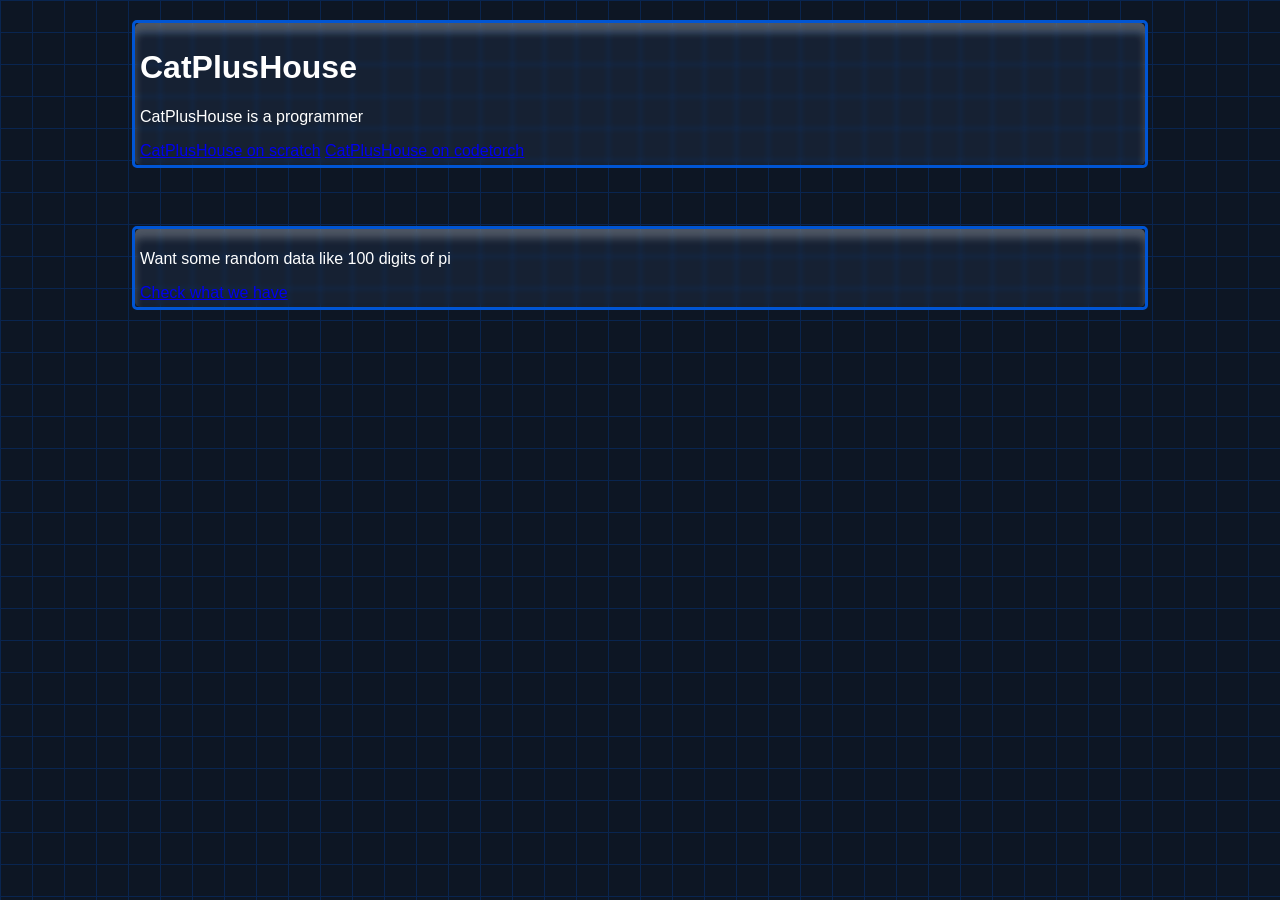
<file: index.html>
<!doctype html>
<html>
  <head>
    <link rel="stylesheet" href="https://CatPlusHouse.github.io/index.css">
    <title>CatPlusHouse</title>
  </head>
  <body>
    <div class="bg"></div>
    <div class="win">
    <h1>CatPlusHouse</h1>
    <p>CatPlusHouse is a programmer</p>
    <a href="https://scratch.mit.edu/users/CatPlusHouse">CatPlusHouse on scratch</a>
    <a href="https://codetorch/en/CatPlusHouse">CatPlusHouse on codetorch</a>
    </div>
    <br>
    <div class="win">
      <p>Want some random data like 100 digits of pi </p>
      <a href="https://CatPlusHouse.github.io/data/">Check what we have</a>
    </div>
  </body>
</html>
</file>
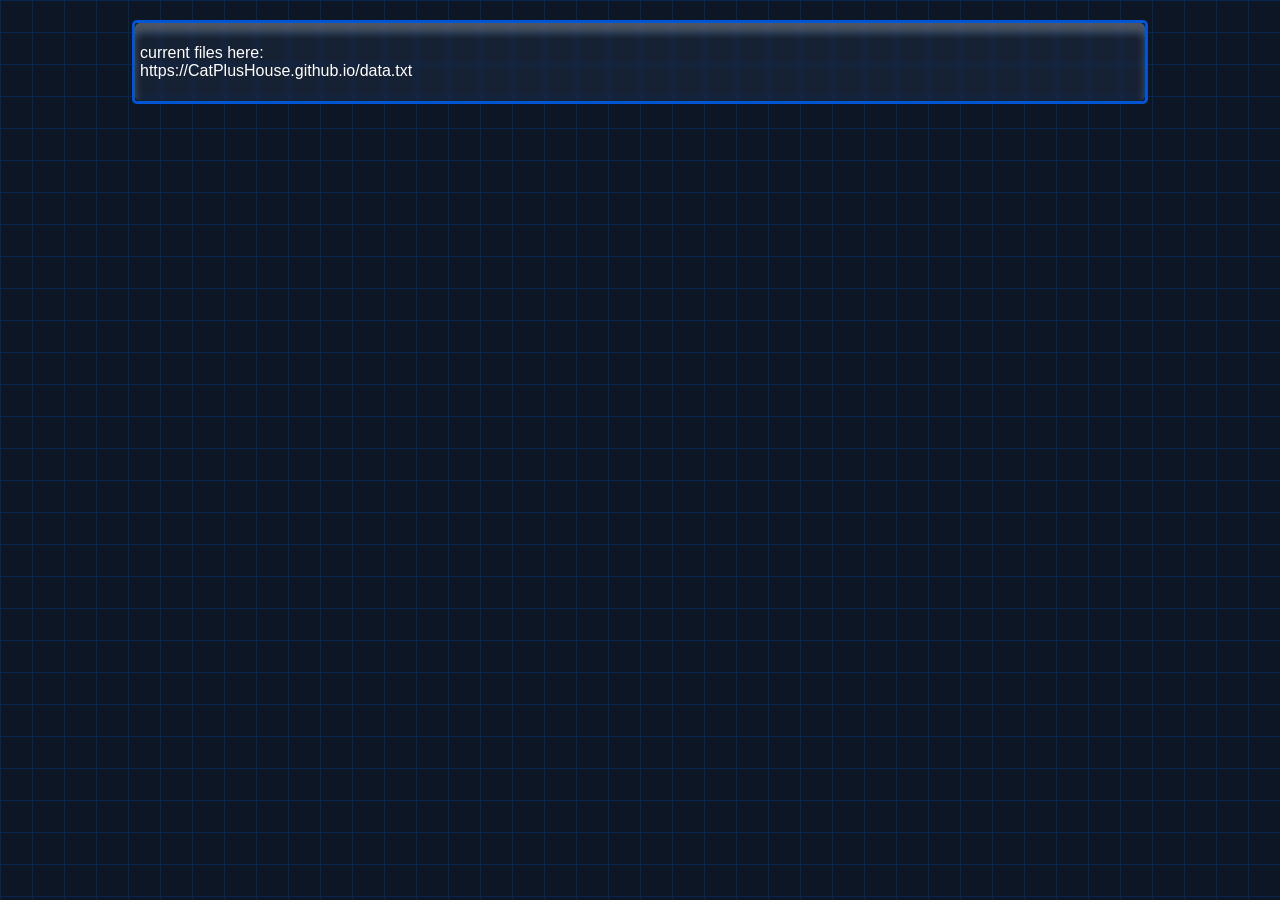
<file: data/index.html>
<!doctype html>
<html>
  <head>
    <link rel="stylesheet" href="https://CatPlusHouse.github.io/index.css">
    <title>data files</title>
  </head>
  <body>
    <div class="bg"></div>
    <div class="win">
    <p>current files here:<br>https://CatPlusHouse.github.io/data.txt</p>
  </body>
</html>
</file>
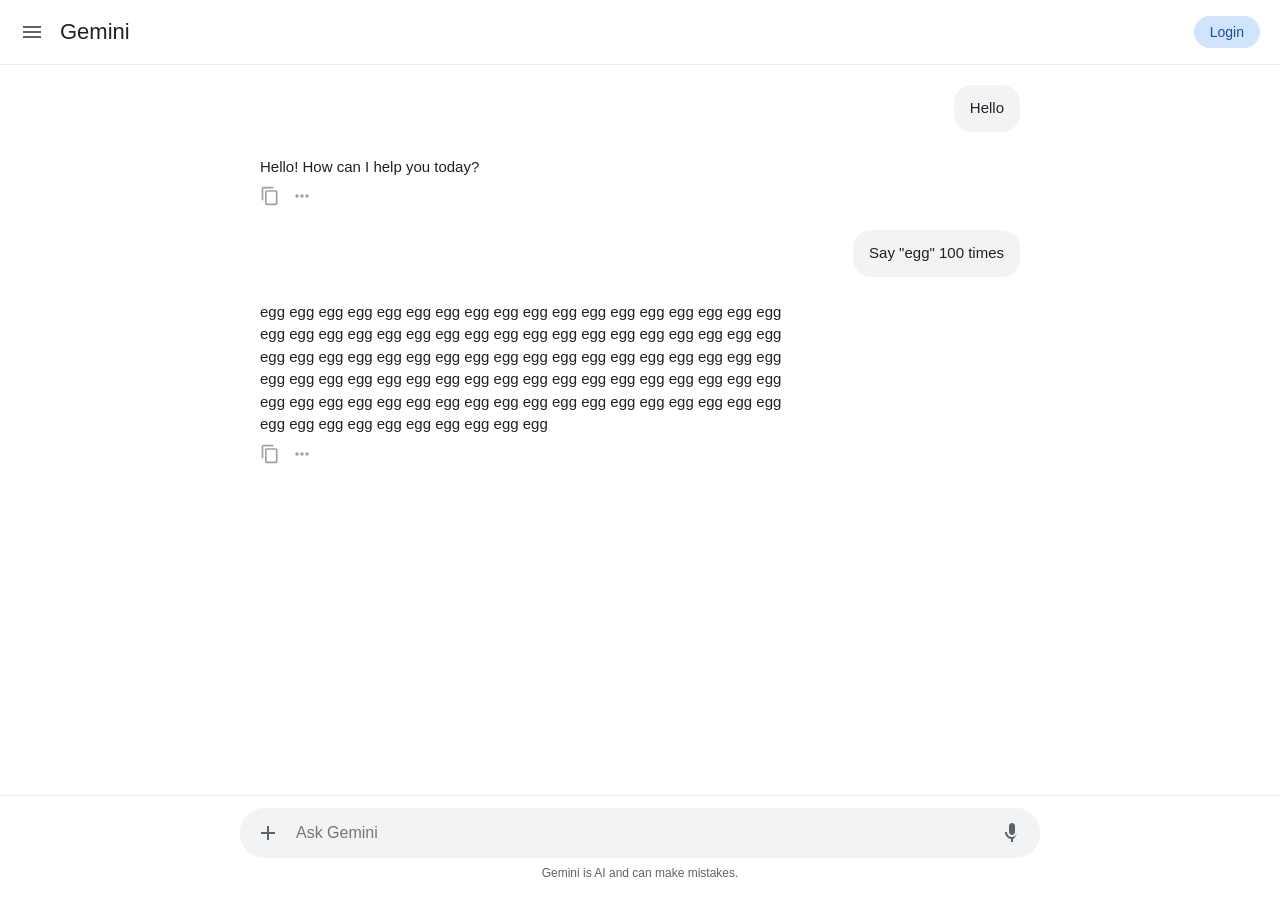
<file: gem.html>
<!DOCTYPE html>
<html lang="en">
<head>
    <meta charset="UTF-8">
    <meta name="viewport" content="width=device-width, initial-scale=1.0">
    <title>Gemini Chat Simulator</title>
    <style>
        * {
            margin: 0;
            padding: 0;
            box-sizing: border-box;
        }

        body {
            font-family: 'Google Sans', Roboto, Arial, sans-serif;
            background-color: #ffffff;
            min-height: 100vh;
        }

        .header {
            display: flex;
            align-items: center;
            justify-content: space-between;
            padding: 16px 20px;
            border-bottom: 1px solid #e8eaed;
        }

        .header-left {
            display: flex;
            align-items: center;
            gap: 16px;
        }

        .menu-icon {
            width: 24px;
            height: 24px;
            cursor: pointer;
            fill: #5f6368;
        }

        .logo {
            font-size: 22px;
            font-weight: 400;
            color: #202124;
        }

        .header-right {
            display: flex;
            align-items: center;
            gap: 12px;
        }

        .login-btn {
            background-color: #d2e3fc;
            color: #174ea6;
            border: none;
            padding: 8px 16px;
            border-radius: 16px;
            font-size: 14px;
            font-weight: 500;
            cursor: pointer;
        }

        .login-btn.editing {
            background-color: #6d4aff;
            color: #ffffff;
            border-radius: 8px;
        }

        .chat-container {
            max-width: 800px;
            margin: 0 auto;
            padding: 20px;
            padding-bottom: 100px;
        }

        .message {
            margin-bottom: 24px;
        }

        .message.user {
            display: flex;
            justify-content: flex-end;
        }

        .bubble {
            max-width: 70%;
            padding: 12px 16px;
            border-radius: 18px;
            font-size: 15px;
            line-height: 1.5;
            word-wrap: break-word;
            white-space: pre-wrap;
        }

        .message.user .bubble {
            background-color: #f1f3f4;
            color: #202124;
        }

        .message.ai {
            display: flex;
            justify-content: flex-start;
            flex-wrap: wrap;
        }

        .message.ai .bubble {
            flex-basis: 100%;
            background-color: transparent;
            color: #202124;
            padding: 0;
        }

        .message-actions {
            display: flex;
            gap: 12px;
            margin-top: 8px;
            flex-basis: 100%;
        }

        .action-icon {
            width: 20px;
            height: 20px;
            fill: #5f6368;
            cursor: pointer;
            opacity: 0.6;
        }

        .action-icon:hover {
            opacity: 1;
        }

        .input-area {
            position: fixed;
            bottom: 0;
            left: 0;
            right: 0;
            background: #ffffff;
            padding: 12px 20px 20px;
            border-top: 1px solid #e8eaed;
        }

        .input-container {
            max-width: 800px;
            margin: 0 auto;
            display: flex;
            align-items: center;
            background-color: #f1f3f4;
            border-radius: 24px;
            padding: 8px 16px;
        }

        .plus-icon,
        .mic-icon {
            width: 24px;
            height: 24px;
            fill: #5f6368;
            cursor: pointer;
        }

        .plus-icon {
            margin-right: 8px;
        }

        .input-field {
            flex: 1;
            border: none;
            background: transparent;
            font-size: 16px;
            padding: 8px;
            outline: none;
        }

        .footer-text {
            text-align: center;
            font-size: 12px;
            color: #5f6368;
            margin-top: 8px;
        }

        .editable {
            border: 2px dashed #6d4aff;
            padding: 8px;
            margin: 4px 0;
            cursor: text;
        }

        .hidden {
            display: none !important;
        }

        .add-message-btn {
            position: fixed;
            bottom: 120px;
            right: 20px;
            background-color: #6d4aff;
            color: white;
            border: none;
            padding: 12px 20px;
            border-radius: 8px;
            font-size: 14px;
            cursor: pointer;
            z-index: 1000;
        }
    </style>
</head>
<body>
    <button class="add-message-btn hidden" id="addMessageBtn">+ Add Message</button>

    <div class="header">
        <div class="header-left">
            <svg class="menu-icon" viewBox="0 0 24 24" aria-hidden="true">
                <path d="M3 18h18v-2H3v2zm0-5h18v-2H3v2zm0-7v2h18V6H3z"/>
            </svg>
            <span class="logo">Gemini</span>
        </div>
        <div class="header-right">
            <!-- This is the editor toggle, styled as Login when not editing. -->
            <button class="login-btn" id="toggleEditor">Login</button>
        </div>
    </div>

    <div class="chat-container" id="chatContainer"></div>

    <div class="input-area">
        <div class="input-container">
            <svg class="plus-icon" viewBox="0 0 24 24" aria-hidden="true">
                <path d="M19 13h-6v6h-2v-6H5v-2h6V5h2v6h6v2z"/>
            </svg>
            <input type="text" class="input-field" id="messageInput" placeholder="Ask Gemini">
            <svg class="mic-icon" viewBox="0 0 24 24" aria-hidden="true">
                <path d="M12 14c1.66 0 3-1.34 3-3V5c0-1.66-1.34-3-3-3S9 3.34 9 5v6c0 1.66 1.34 3 3 3z"/>
                <path d="M17 11c0 2.76-2.24 5-5 5s-5-2.24-5-5H5c0 3.53 2.61 6.43 6 6.92V21h2v-3.08c1.39-.49 4-3.39 4-6.92h-2z"/>
            </svg>
        </div>
        <div class="footer-text">Gemini is AI and can make mistakes.</div>
    </div>

    <script>
        const chatContainer = document.getElementById('chatContainer');
        const messageInput = document.getElementById('messageInput');
        const toggleEditorBtn = document.getElementById('toggleEditor');
        const addMessageBtn = document.getElementById('addMessageBtn');

        let editorMode = false;

        const initialMessages = [
            { type: 'user', text: 'Hello' },
            { type: 'ai', text: 'Hello! How can I help you today?' },
            { type: 'user', text: 'Say "egg" 100 times' },
            { type: 'ai', text: Array(100).fill('egg').join(' ') }
        ];

        function escapeHtml(text) {
            const div = document.createElement('div');
            div.textContent = text;
            return div.innerHTML;
        }

        function renderMessages() {
            chatContainer.innerHTML = '';

            initialMessages.forEach(msg => {
                const messageDiv = document.createElement('div');
                messageDiv.className = `message ${msg.type}`;

                if (msg.type === 'user') {
                    messageDiv.innerHTML = `<div class="bubble">${escapeHtml(msg.text)}</div>`;
                } else {
                    messageDiv.innerHTML = `
                        <div class="bubble">${escapeHtml(msg.text)}</div>
                        <div class="message-actions">
                            <svg class="action-icon" viewBox="0 0 24 24" aria-label="Copy response">
                                <path d="M16 1H4c-1.1 0-2 .9-2 2v14h2V3h12V1zm3 4H8c-1.1 0-2 .9-2 2v14c0 1.1.9 2 2 2h11c1.1 0 2-.9 2-2V7c0-1.1-.9-2-2-2zm0 16H8V7h11v14z"/>
                            </svg>
                            <svg class="action-icon" viewBox="0 0 24 24" aria-label="More options">
                                <path d="M6 10c-1.1 0-2 .9-2 2s.9 2 2 2 2-.9 2-2-.9-2-2-2zm12 0c-1.1 0-2 .9-2 2s.9 2 2 2 2-.9 2-2-.9-2-2-2zm-6 0c-1.1 0-2 .9-2 2s.9 2 2 2 2-.9 2-2-.9-2-2-2z"/>
                            </svg>
                        </div>
                    `;
                }

                chatContainer.appendChild(messageDiv);
            });

            if (editorMode) enableEditing();
        }

        function enableEditing() {
            document.querySelectorAll('.bubble').forEach(bubble => {
                bubble.contentEditable = 'true';
                bubble.classList.add('editable');
            });

            addMessageBtn.classList.remove('hidden');
            toggleEditorBtn.classList.add('editing');
            toggleEditorBtn.textContent = 'Done Editing';
        }

        function disableEditing() {
            document.querySelectorAll('.bubble[contenteditable]').forEach(bubble => {
                bubble.contentEditable = 'false';
                bubble.classList.remove('editable');
            });

            addMessageBtn.classList.add('hidden');
            toggleEditorBtn.classList.remove('editing');
            toggleEditorBtn.textContent = 'Login';
        }

        // Read the currently edited DOM into the data model before re-rendering.
        function updateMessagesFromDOM() {
            const messages = [...document.querySelectorAll('.message')].map(messageEl => ({
                type: messageEl.classList.contains('user') ? 'user' : 'ai',
                text: messageEl.querySelector('.bubble').innerText
            }));

            initialMessages.splice(0, initialMessages.length, ...messages);
            saveMessages();
        }

        function saveMessages() {
            localStorage.setItem('geminiFakeChat', JSON.stringify(initialMessages));
        }

        function sendMessage() {
            const text = messageInput.value.trim();
            if (!text || editorMode) return;

            initialMessages.push({ type: 'user', text });
            messageInput.value = '';
            initialMessages.push({ type: 'ai', text: '...' });
            saveMessages();
            renderMessages();
            scrollToBottom();
        }

        function addNewMessage() {
            const type = prompt('Message type (user or ai):', 'user');
            if (type !== 'user' && type !== 'ai') {
                alert('Must be "user" or "ai"');
                return;
            }

            const text = prompt('Enter message text:');
            if (text !== null) {
                initialMessages.push({ type, text });
                saveMessages();
                renderMessages();
                scrollToBottom();
            }
        }

        function scrollToBottom() {
            window.scrollTo(0, document.body.scrollHeight);
        }

        function loadSavedMessages() {
            const saved = localStorage.getItem('geminiFakeChat');
            if (!saved) return;

            try {
                const parsed = JSON.parse(saved);
                if (Array.isArray(parsed)) {
                    initialMessages.splice(0, initialMessages.length, ...parsed);
                }
            } catch (error) {
                console.log('Could not load saved messages');
            }
        }

        toggleEditorBtn.addEventListener('click', () => {
            if (editorMode) {
                // Capture edits first. Rendering before this would discard them.
                updateMessagesFromDOM();
                editorMode = false;
                disableEditing();
                renderMessages();
            } else {
                editorMode = true;
                enableEditing();
            }
        });

        addMessageBtn.addEventListener('click', addNewMessage);

        messageInput.addEventListener('keypress', event => {
            if (event.key === 'Enter') sendMessage();
        });

        loadSavedMessages();
        renderMessages();
        scrollToBottom();
    </script>
</body>
</html>
</file>
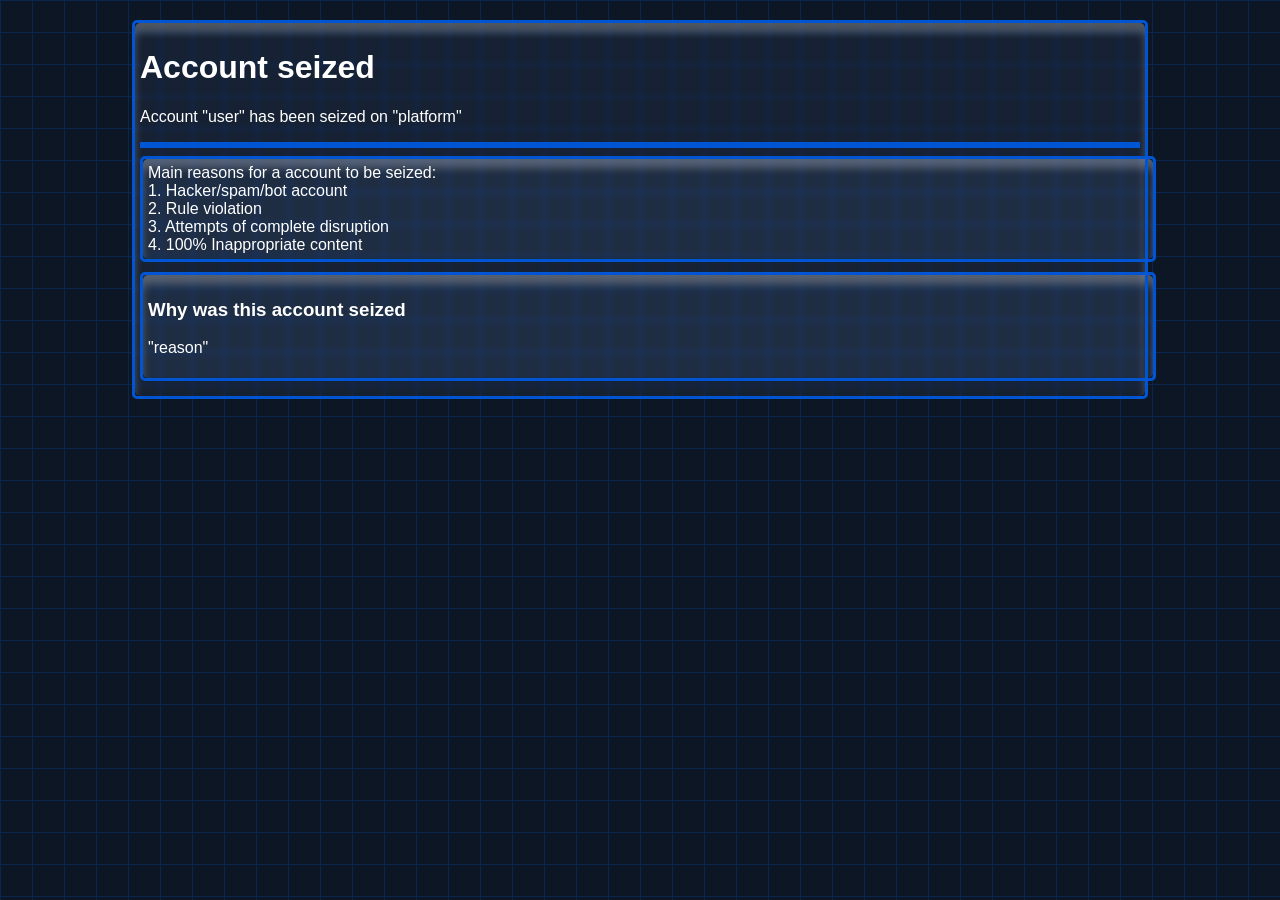
<file: template.html>
<!doctype html>
<html>
  <head>
    <link rel="stylesheet" href="https://CatPlusHouse.github.io/index.css">
    <title>Account seized</title>
  </head>
  <body>
    <div class="bg"></div>
    <div class="win">
    <h1>Account seized</h1>
    <p>Account "user" has been seized on "platform" <p>
<hr>
    <div class="nest">Main reasons for a account to be seized:<br>
1. Hacker/spam/bot account<br>
2. Rule violation<br>
3. Attempts of complete disruption<br>
4. 100% Inappropriate content<br></div>
    <div class="nest"><h3>Why was this account seized</h3>
      <p>"reason"</p>
    </div>
  </body>
</html>
</file>
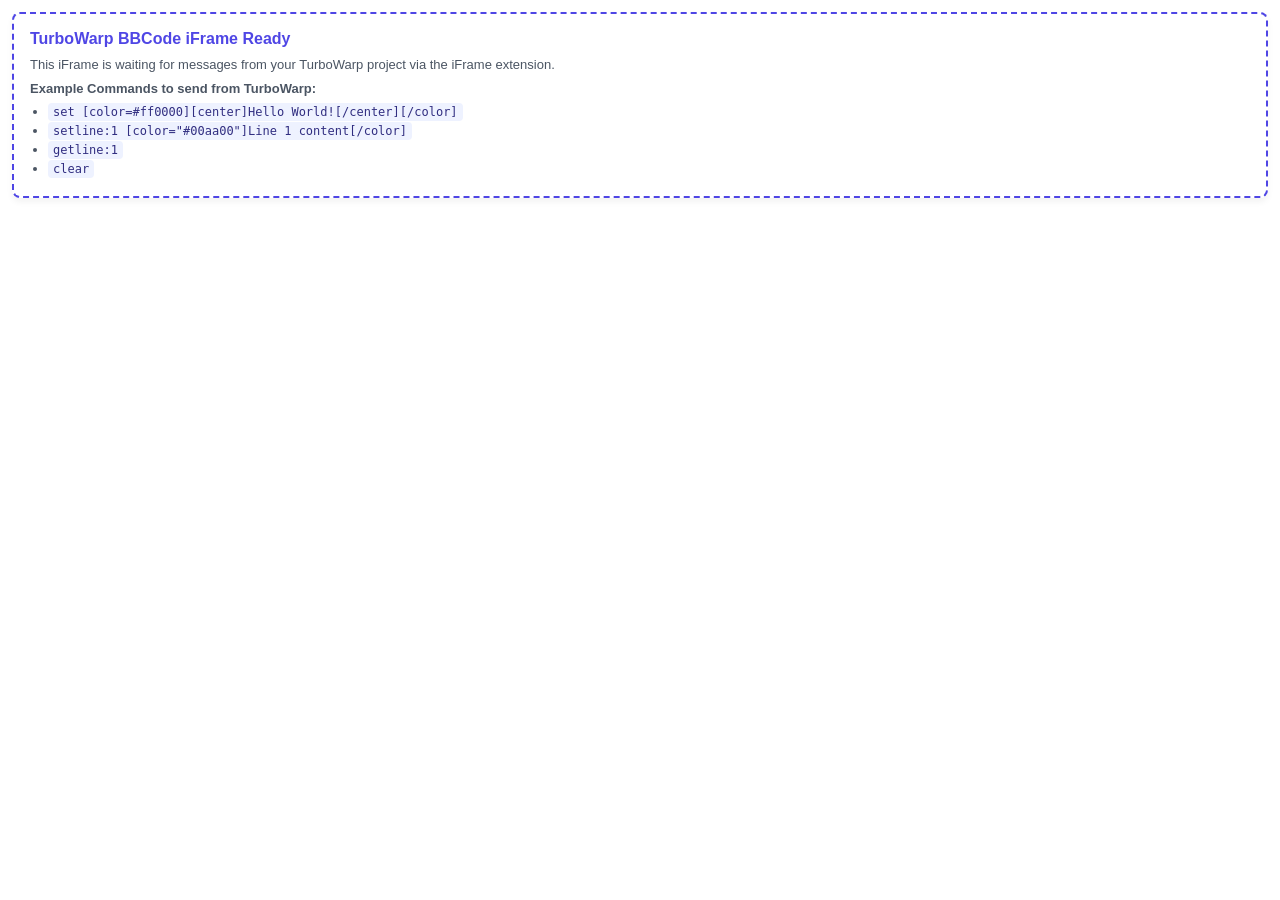
<file: mod/bb.html>
<!DOCTYPE html>
<html lang="en">
<head>
    <meta charset="UTF-8">
    <meta name="viewport" content="width=device-width, initial-scale=1.0">
    <title>TurboWarp BBCode iFrame Renderer</title>
    <style>
        * {
            box-sizing: border-box;
            margin: 0;
            padding: 0;
        }
        
        /* Force 100% transparency everywhere */
        html, body {
            width: 100%;
            height: 100%;
            background: transparent !important;
            font-family: -apple-system, BlinkMacSystemFont, "Segoe UI", Roboto, Helvetica, Arial, sans-serif;
            color: #333;
            overflow: auto;
        }

        #container {
            width: 100%;
            min-height: 100%;
            padding: 12px;
            display: flex;
            flex-direction: column;
            justify-content: flex-start;
            background: transparent !important;
        }

        /* Instructions Screen */
        #instructions {
            background: rgba(255, 255, 255, 0.95);
            border: 2px dashed #4f46e5;
            border-radius: 8px;
            padding: 16px;
            max-width: 100%;
            box-shadow: 0 4px 6px rgba(0,0,0,0.05);
        }
        #instructions h2 {
            font-size: 16px;
            color: #4f46e5;
            margin-bottom: 8px;
        }
        #instructions p {
            font-size: 13px;
            color: #4b5563;
            margin-bottom: 6px;
            line-height: 1.4;
        }
        #instructions code {
            background: #eef2ff;
            color: #312e81;
            padding: 2px 5px;
            border-radius: 4px;
            font-family: monospace;
            font-size: 12px;
            word-break: break-all;
        }
        #instructions ul {
            margin-left: 18px;
            margin-top: 6px;
            font-size: 13px;
            color: #4b5563;
        }
        #instructions li {
            margin-bottom: 4px;
        }

        /* Output container */
        #output {
            width: 100%;
            word-break: break-word;
            line-height: 1.5;
            background: transparent !important;
        }

        /* BBCode Styles */
        .bb-center { text-align: center; display: block; }
        .bb-left { text-align: left; display: block; }
        .bb-right { text-align: right; display: block; }
        .bb-bold { font-weight: bold; }
        .bb-italic { font-style: italic; }
        .bb-underline { text-decoration: underline; }
        .bb-strike { text-decoration: line-through; }
        .bb-big { font-size: 1.3em; }
        .bb-small { font-size: 0.8em; }
        
        .bb-quote {
            border-left: 4px solid #cbd5e1;
            padding-left: 10px;
            margin: 6px 0;
            color: #475569;
            background: rgba(0,0,0,0.02);
        }
        .bb-code {
            font-family: monospace;
            background: rgba(0,0,0,0.05);
            padding: 2px 6px;
            border-radius: 4px;
            border: 1px solid rgba(0,0,0,0.1);
            white-space: pre-wrap;
        }
    </style>
</head>
<body>

<div id="container">
    <div id="instructions">
        <h2>TurboWarp BBCode iFrame Ready</h2>
        <p>This iFrame is waiting for messages from your TurboWarp project via the iFrame extension.</p>
        <p><strong>Example Commands to send from TurboWarp:</strong></p>
        <ul>
            <li><code>set [color=#ff0000][center]Hello World![/center][/color]</code></li>
            <li><code>setline:1 [color="#00aa00"]Line 1 content[/color]</code></li>
            <li><code>getline:1</code></li>
            <li><code>clear</code></li>
        </ul>
    </div>
    <div id="output" style="display: none;"></div>
</div>

<script>
    const lines = {};
    let hasReceivedCommand = false;

    function escapeHtml(text) {
        return text
            .replace(/&/g, "&amp;")
            .replace(/</g, "&lt;")
            .replace(/>/g, "&gt;");
    }

    function parseBBCode(input) {
        if (!input) return "";

        const plainStore = [];
        let processed = input.replace(/[plain]([\s\S]*?)\[\/plain\]/gi, (match, p1) => {
            const token = `__PLAIN_TOKEN_${plainStore.length}__`;
            plainStore.push(escapeHtml(p1));
            return token;
        });

        processed = escapeHtml(processed);
        processed = processed.replace(/[newline]/gi, '<br>');

        processed = processed.replace(/[b]([\s\S]*?)\[\/b\]/gi, '<strong class="bb-bold">$1</strong>');
        processed = processed.replace(/[i]([\s\S]*?)\[\/i\]/gi, '<em class="bb-italic">$1</em>');
        processed = processed.replace(/[u]([\s\S]*?)\[\/u\]/gi, '<span class="bb-underline">$1</span>');
        processed = processed.replace(/[s]([\s\S]*?)\[\/s\]/gi, '<span class="bb-strike">$1</span>');
        processed = processed.replace(/[big]([\s\S]*?)\[\/big\]/gi, '<span class="bb-big">$1</span>');
        processed = processed.replace(/[small]([\s\S]*?)\[\/small\]/gi, '<span class="bb-small">$1</span>');

        processed = processed.replace(/[center]([\s\S]*?)\[\/center\]/gi, '<div class="bb-center">$1</div>');
        processed = processed.replace(/[left]([\s\S]*?)\[\/left\]/gi, '<div class="bb-left">$1</div>');
        processed = processed.replace(/[right]([\s\S]*?)\[\/right\]/gi, '<div class="bb-right">$1</div>');

        processed = processed.replace(/[quote]([\s\S]*?)\[\/quote\]/gi, '<div class="bb-quote">$1</div>');
        processed = processed.replace(/[code]([\s\S]*?)\[\/code\]/gi, '<code class="bb-code">$1</code>');

        processed = processed.replace(/\[color\s*=\s*(?:"([^"]+)"\vert{}'([^']+)'\vert{}([^\]]+))\]([\s\S]*?)\[\/color\]/gi, (match, q1, q2, unquoted, content) => {
            let color = (q1 || q2 || unquoted || '').trim();
            if (/^(#([0-9a-fA-F]{3,8})|[a-zA-Z]+|rgba?\(.+?\))$/.test(color)) {
                return `<span style="color: ${color};">${content}</span>`;
            }
            return content;
        });

        plainStore.forEach((val, idx) => {
            const token = `__PLAIN_TOKEN_${idx}__`;
            processed = processed.replace(new RegExp(token, 'g'), val);
        });

        processed = processed.replace(/\n/g, '<br>');
        return processed;
    }

    function renderContent() {
        const outputEl = document.getElementById('output');
        const instEl = document.getElementById('instructions');

        instEl.style.display = 'none';
        outputEl.style.display = 'block';

        const keys = Object.keys(lines).map(Number).sort((a, b) => a - b);
        if (keys.length === 0) {
            outputEl.innerHTML = '';
            return;
        }

        let combined = '';
        for (let k of keys) {
            combined += lines[k] + '<br>';
        }
        outputEl.innerHTML = parseBBCode(combined);
    }

    window.addEventListener('message', (event) => {
        let msg = event.data;
        if (typeof msg !== 'string') {
            try { msg = JSON.stringify(msg); } catch(e) { msg = String(msg); }
        }
        msg = msg.trim();

        hasReceivedCommand = true;

        if (msg === 'clear') {
            for (let k in lines) delete lines[k];
            renderContent();
            return;
        }

        if (msg.startsWith('set ')) {
            const content = msg.slice(4);
            lines[1] = content;
            for (let k in lines) {
                if (k !== '1') delete lines[k];
            }
            renderContent();
            return;
        }

        const setLineMatch = msg.match(/^setline:(\d+)\s+([\s\S]*)$/i);
        if (setLineMatch) {
            const lineNum = parseInt(setLineMatch[1], 10);
            lines[lineNum] = setLineMatch[2];
            renderContent();
            return;
        }

        const getLineMatch = msg.match(/^getline:(\d+)$/i);
        if (getLineMatch) {
            const lineNum = parseInt(getLineMatch[1], 10);
            const val = lines[lineNum] || '';
            window.parent.postMessage({ type: 'line_response', line: lineNum, content: val }, '*');
            return;
        }

        lines[1] = msg;
        renderContent();
    });
</script>

</body>
</html>
</file>
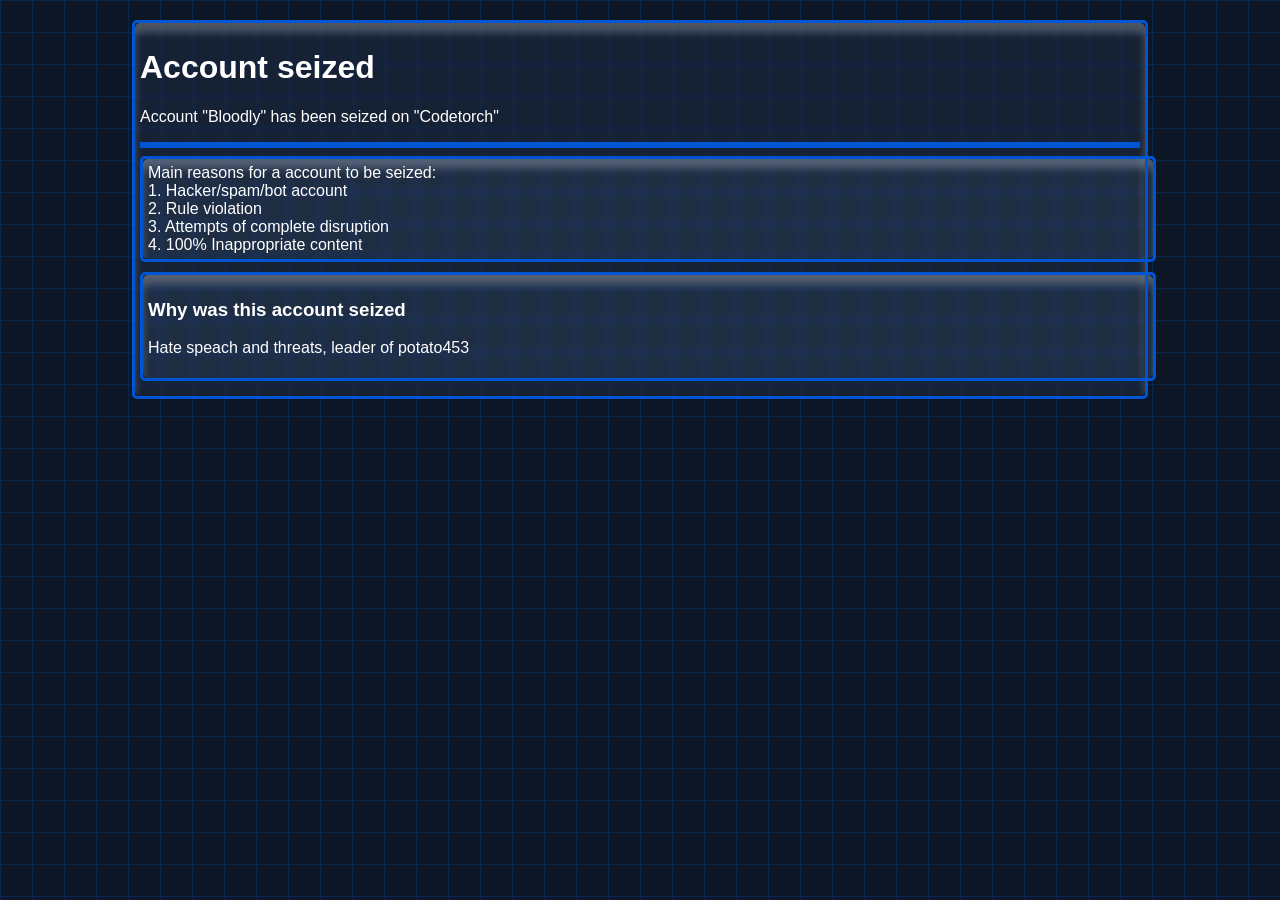
<file: seized/codetorch/c1.html>
<!doctype html>
<html>
  <head>
    <link rel="stylesheet" href="https://CatPlusHouse.github.io/index.css">
    <title>Account seized</title>
  </head>
  <body>
    <div class="bg"></div>
    <div class="win">
    <h1>Account seized</h1>
    <p>Account "Bloodly" has been seized on "Codetorch" <p>
<hr>
    <div class="nest">Main reasons for a account to be seized:<br>
1. Hacker/spam/bot account<br>
2. Rule violation<br>
3. Attempts of complete disruption<br>
4. 100% Inappropriate content<br></div>
    <div class="nest"><h3>Why was this account seized</h3>
      <p>Hate speach and threats, leader of potato453</p>
    </div>
  </body>
</html>
</file>
